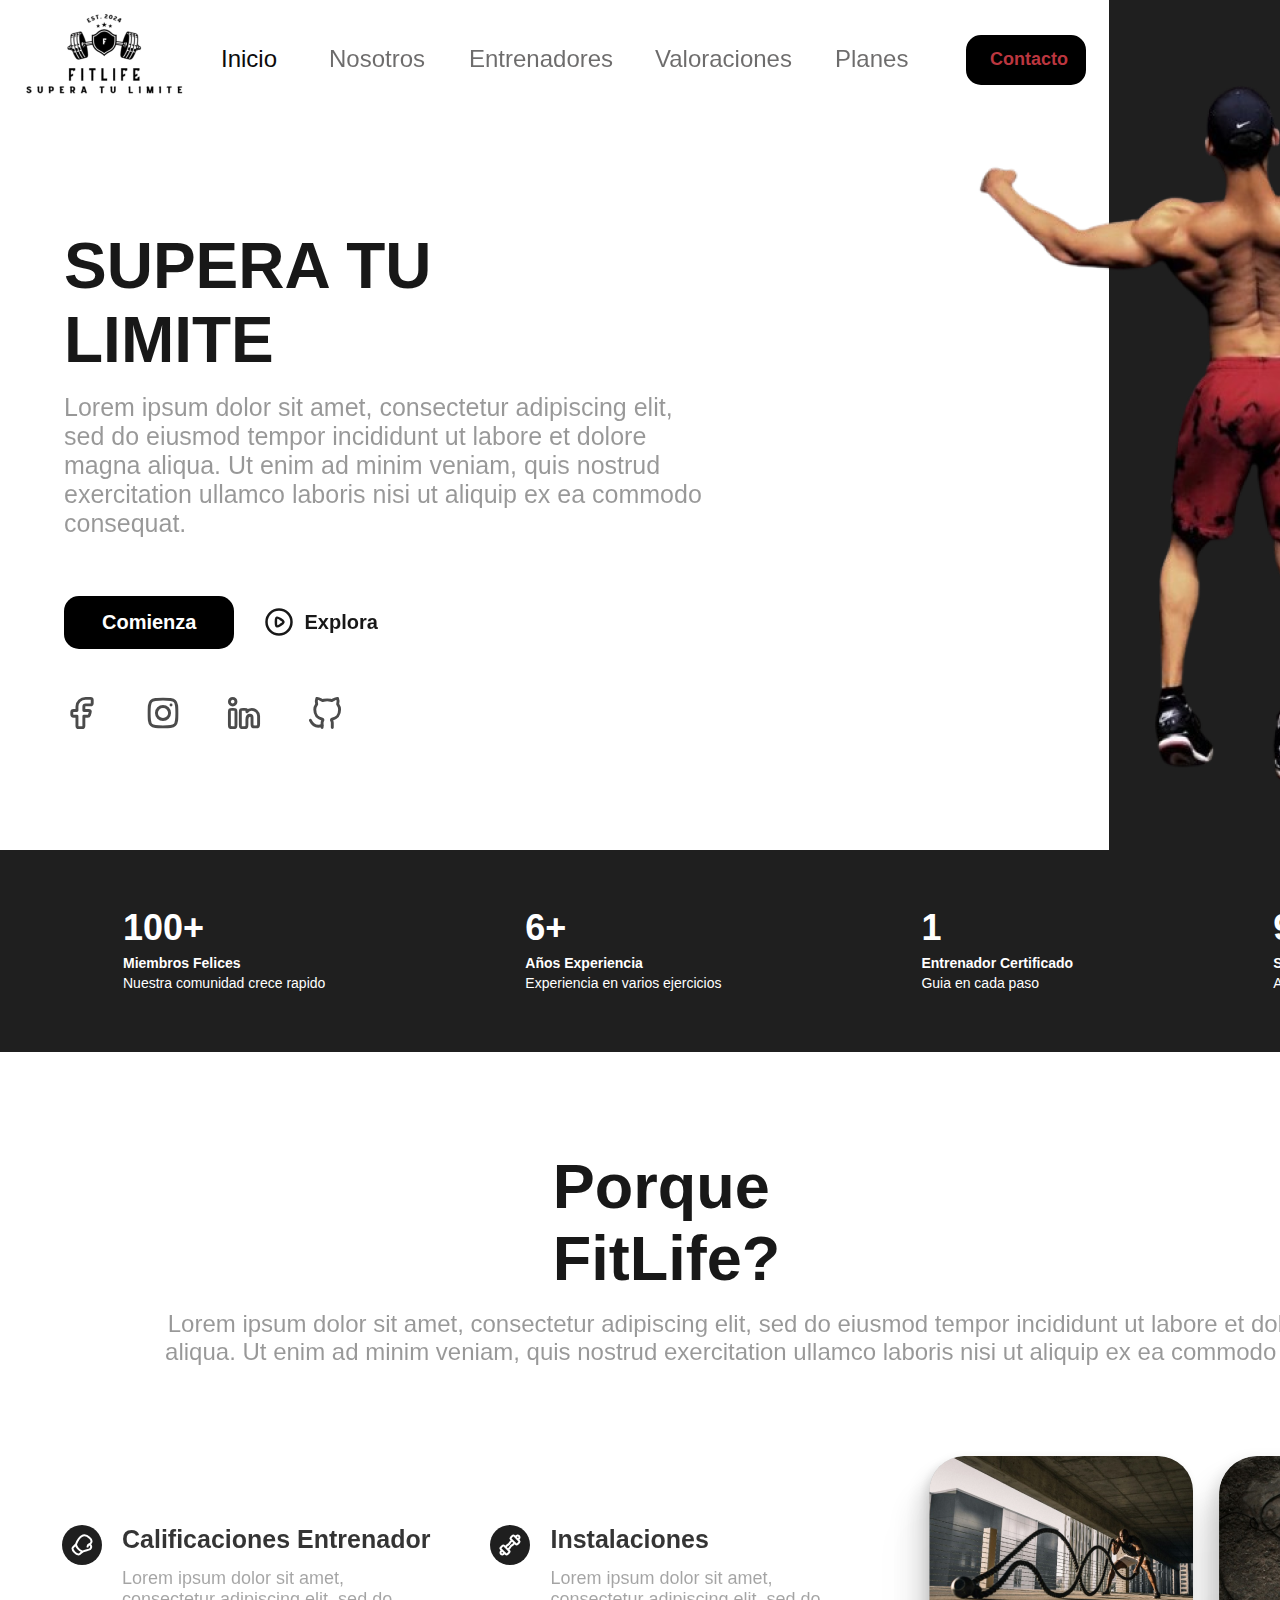
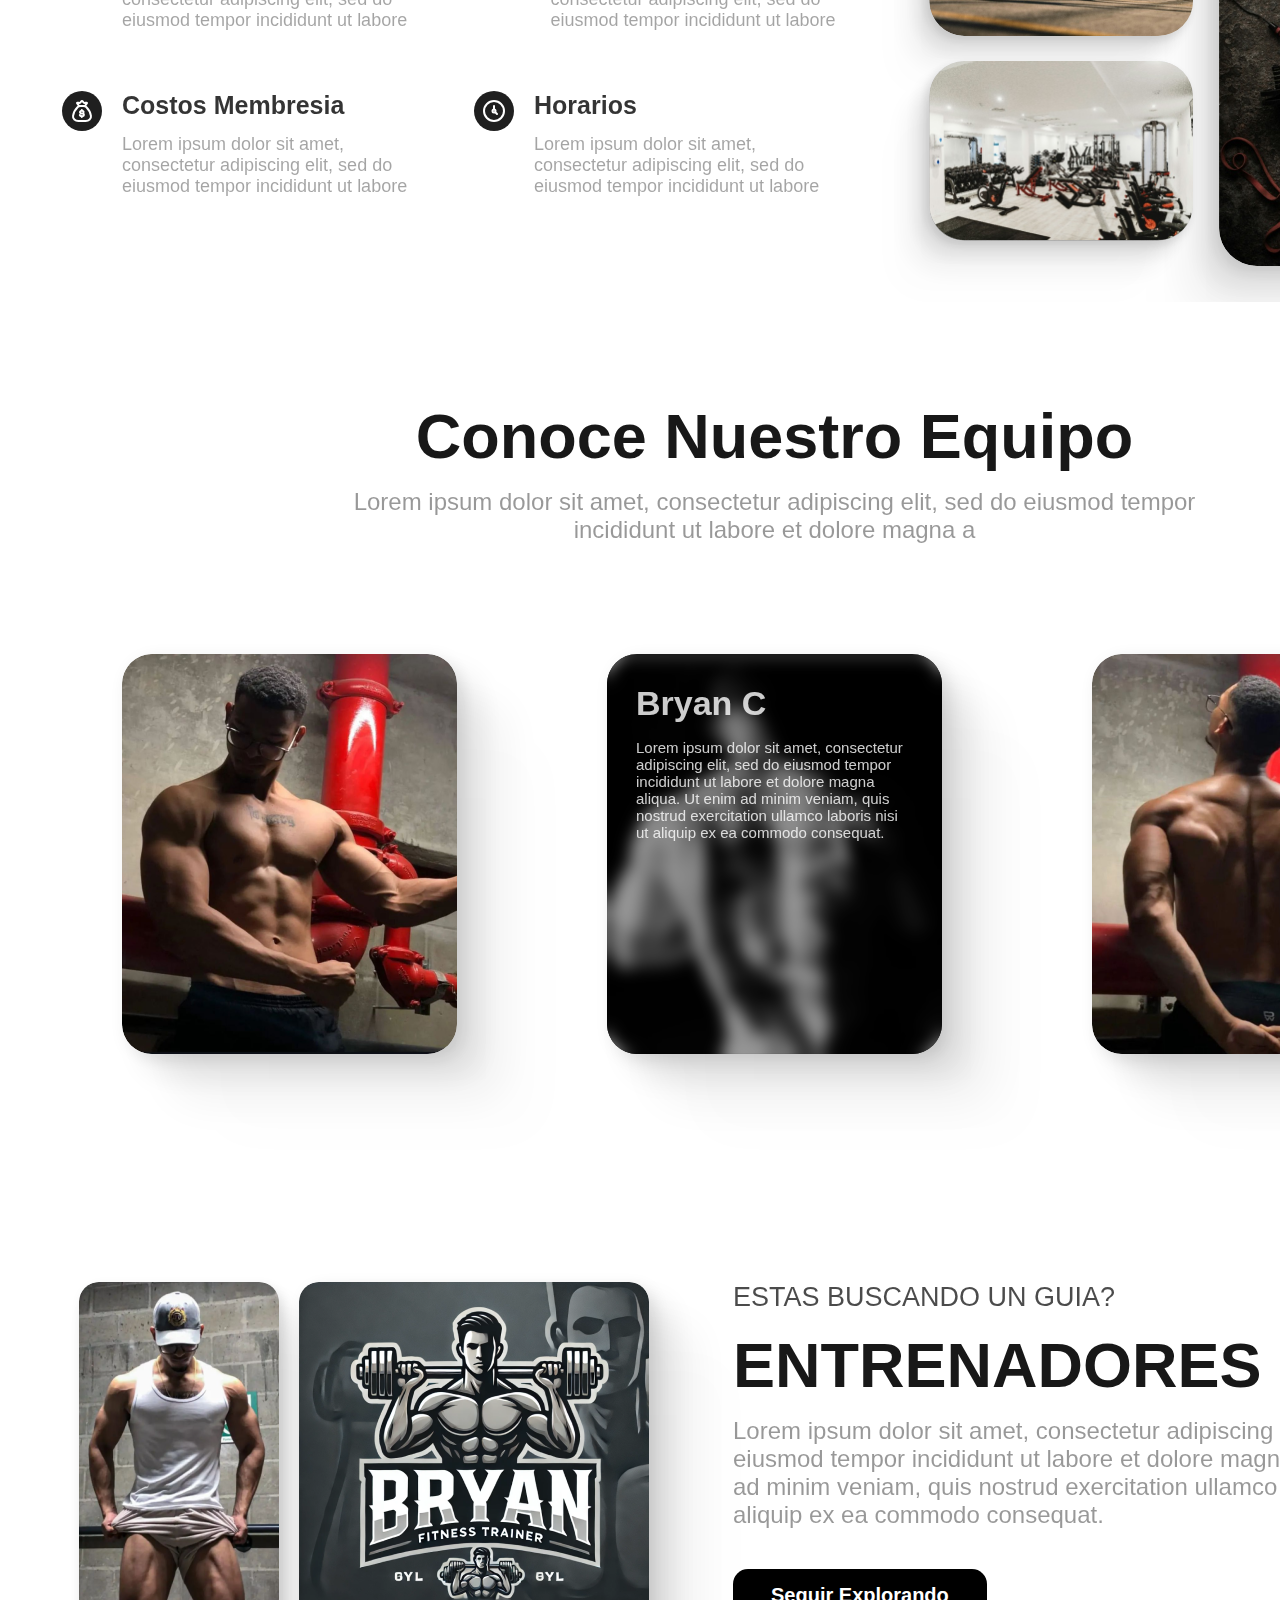
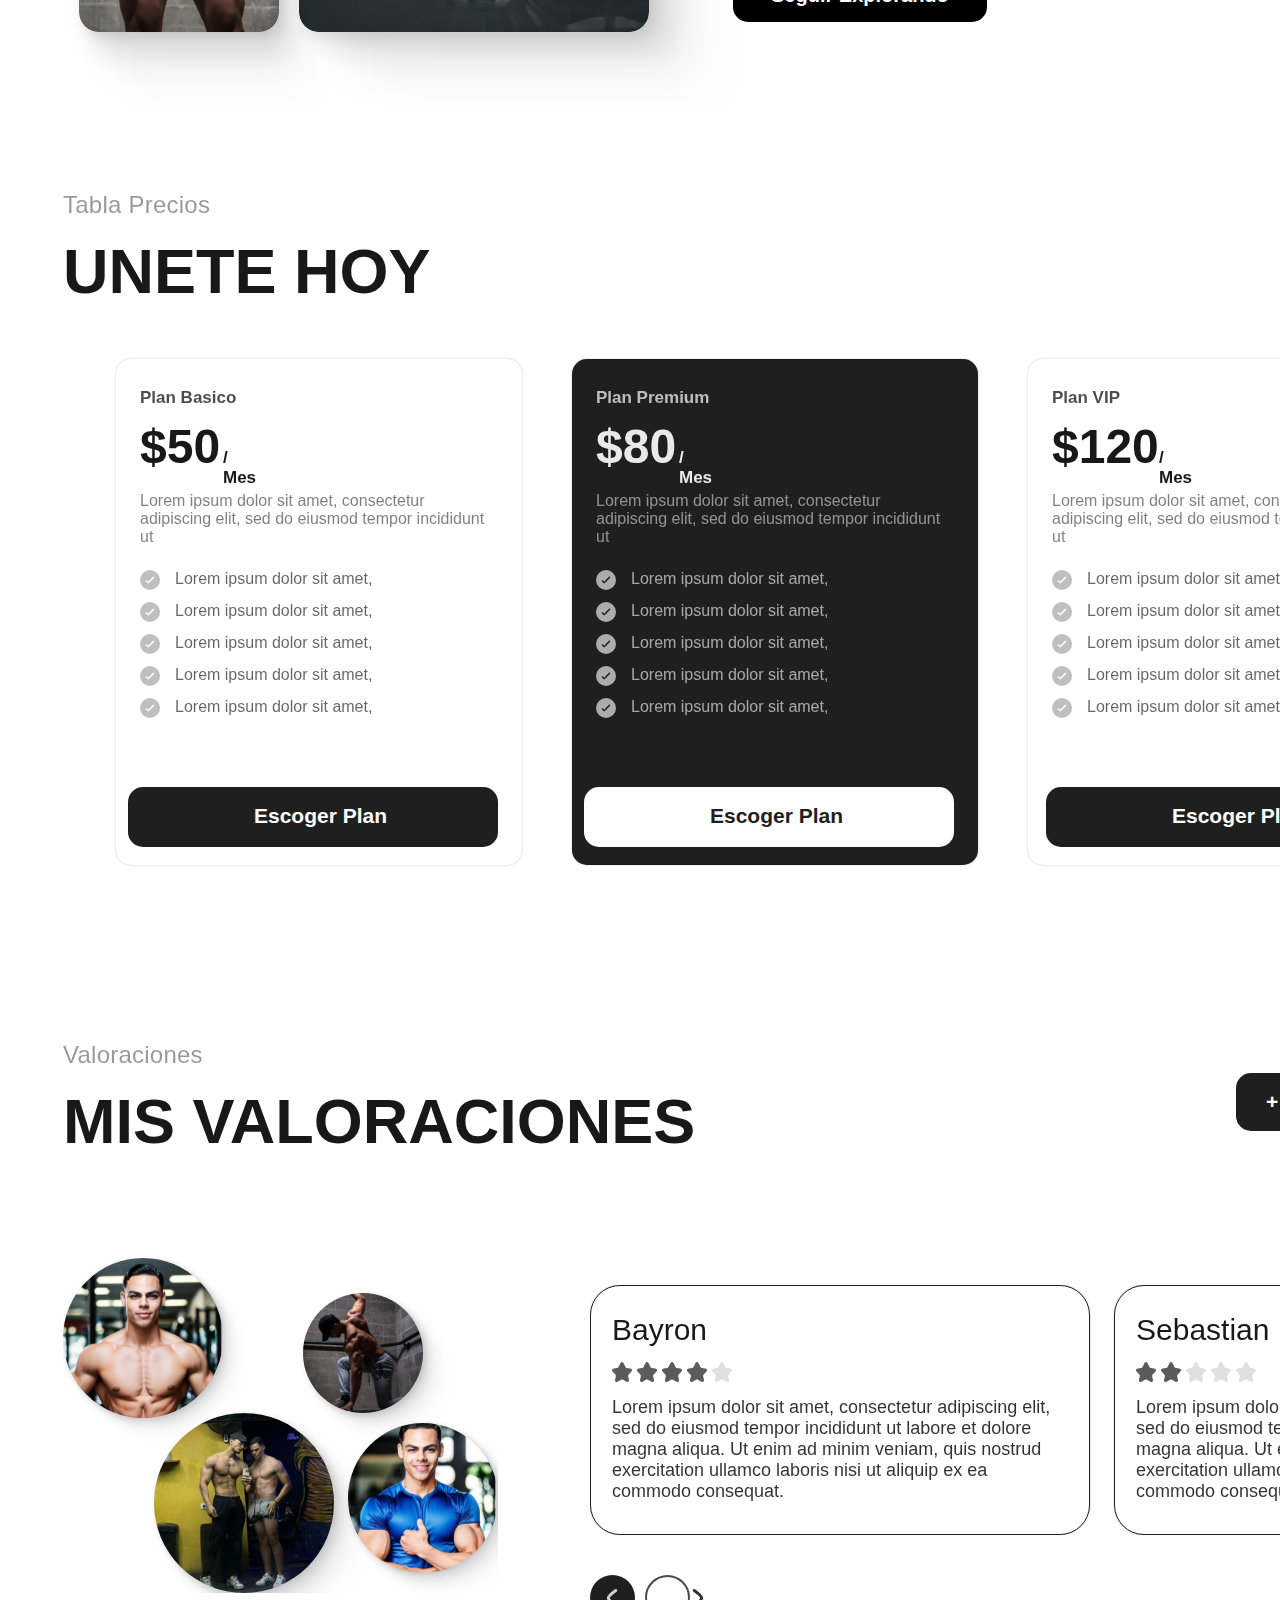
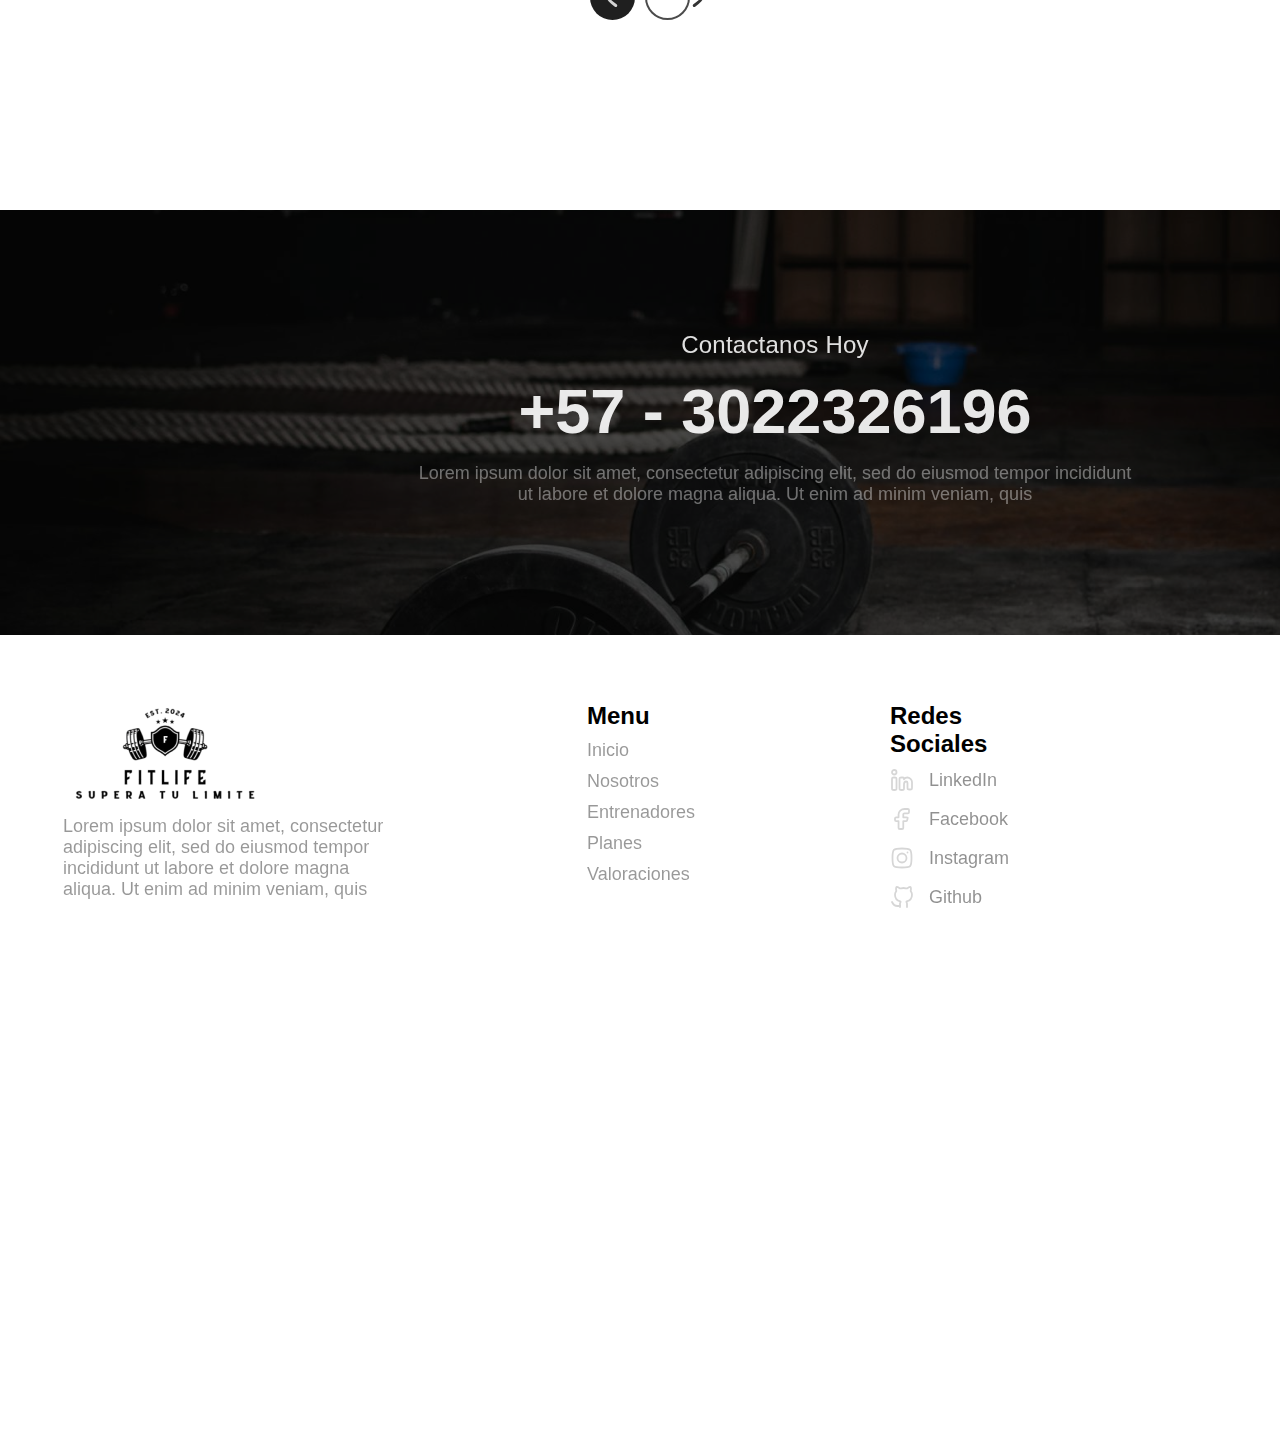
<file: index.html>
<!DOCTYPE html>
<html lang="en">
<head>
  <meta charset="UTF-8">
  <meta http-equiv="X-UA-Compatible" content="IE=edge">
  <meta name="viewport" content="width=device-width, initial-scale=1.0">
  <link rel="stylesheet" href="./vars.css">
  <link rel="stylesheet" href="./style.css">
  
  
  <style>
   a,
   button,
   input,
   select,
   h1,
   h2,
   h3,
   h4,
   h5,
   * {
       box-sizing: border-box;
       margin: 0;
       padding: 0;
       border: none;
       text-decoration: none;
       background: none;
   
       -webkit-font-smoothing: antialiased;
   }
   
   menu, ol, ul {
       list-style-type: none;
       margin: 0;
       padding: 0;
   }
   </style>
  <title>Document</title>
</head>
<body>
  <div class="complete">
    <div class="nosotros">
      <div class="frame-183"></div>
      <div class="frame-201">
        <div class="frame-180">
          <div class="porque-fit-life">Porque FitLife?</div>
          <div
            class="[base64]"
          >
            Lorem ipsum dolor sit amet, consectetur adipiscing elit, sed do
            eiusmod tempor incididunt ut labore et dolore magna aliqua. Ut enim ad
            minim veniam, quis nostrud exercitation ullamco laboris nisi ut
            aliquip ex ea commodo consequat.
          </div>
        </div>
        <div class="frame-200">
          <div class="frame-199">
            <div class="frame-197">
              <div class="frame-195">
                <div class="group-21">
                  <div class="rectangle-32"></div>
                  <img class="boxing-glove-01" src="boxing-glove-010.svg" />
                </div>
                <div class="frame-194">
                  <div class="calificaciones-entrenador">
                    Calificaciones Entrenador
                  </div>
                  <div
                    class="lorem-ipsum-dolor-sit-amet-consectetur-adipiscing-elit-sed-do-eiusmod-tempor-incididunt-ut-labore"
                  >
                    Lorem ipsum dolor sit amet, consectetur adipiscing elit, sed
                    do eiusmod tempor incididunt ut labore
                  </div>
                </div>
              </div>
              <div class="frame-196">
                <div class="group-24">
                  <div class="rectangle-32"></div>
                  <img class="dumbbell-01" src="dumbbell-010.svg" />
                </div>
                <div class="frame-194">
                  <div class="instalaciones">Instalaciones</div>
                  <div
                    class="lorem-ipsum-dolor-sit-amet-consectetur-adipiscing-elit-sed-do-eiusmod-tempor-incididunt-ut-labore"
                  >
                    Lorem ipsum dolor sit amet, consectetur adipiscing elit, sed
                    do eiusmod tempor incididunt ut labore
                  </div>
                </div>
              </div>
            </div>
            <div class="frame-198">
              <div class="frame-195">
                <div class="group-22">
                  <div class="rectangle-32"></div>
                  <img class="money-bag-02" src="money-bag-020.svg" />
                </div>
                <div class="frame-194">
                  <div class="costos-membresia">Costos Membresia</div>
                  <div
                    class="lorem-ipsum-dolor-sit-amet-consectetur-adipiscing-elit-sed-do-eiusmod-tempor-incididunt-ut-labore"
                  >
                    Lorem ipsum dolor sit amet, consectetur adipiscing elit, sed
                    do eiusmod tempor incididunt ut labore
                  </div>
                </div>
              </div>
              <div class="frame-196">
                <div class="group-23">
                  <div class="rectangle-32"></div>
                  <img class="time-02" src="time-020.svg" />
                </div>
                <div class="frame-194">
                  <div class="horarios">Horarios</div>
                  <div
                    class="lorem-ipsum-dolor-sit-amet-consectetur-adipiscing-elit-sed-do-eiusmod-tempor-incididunt-ut-labore"
                  >
                    Lorem ipsum dolor sit amet, consectetur adipiscing elit, sed
                    do eiusmod tempor incididunt ut labore
                  </div>
                </div>
              </div>
            </div>
          </div>
          <div class="frame-193">
            <img class="rectangle-29" src="rectangle-290.png" />
            <div class="frame-192">
              <img class="rectangle-30" src="rectangle-300.png" />
              <img class="rectangle-31" src="rectangle-310.png" />
            </div>
          </div>
        </div>
      </div>
    </div>
    <div class="entrenadores">
      <div class="frame-209">
        <div class="group-36">
          <img class="rectangle-34" src="rectangle-340.png" />
          <img class="rectangle-35" src="rectangle-350.png" />
        </div>
        <div class="frame-208">
          <div class="frame-207">
            <div class="estas-buscando-un-guia">ESTAS BUSCANDO UN GUIA?</div>
            <div class="entrenadores2">ENTRENADORES</div>
            <div
              class="[base64]"
            >
              Lorem ipsum dolor sit amet, consectetur adipiscing elit, sed do
              eiusmod tempor incididunt ut labore et dolore magna aliqua. Ut enim
              ad minim veniam, quis nostrud exercitation ullamco laboris nisi ut
              aliquip ex ea commodo consequat.
            </div>
          </div>
          <div class="frame-181">
            <div class="seguir-explorando">Seguir Explorando</div>
          </div>
        </div>
      </div>
      <div class="frame-1802">
        <div class="conoce-nuestro-equipo">Conoce Nuestro Equipo</div>
        <div
          class="lorem-ipsum-dolor-sit-amet-consectetur-adipiscing-elit-sed-do-eiusmod-tempor-incididunt-ut-labore-et-dolore-magna-a"
        >
          Lorem ipsum dolor sit amet, consectetur adipiscing elit, sed do eiusmod
          tempor incididunt ut labore et dolore magna a
        </div>
      </div>
      <img class="rectangle-38" src="rectangle-380.png" />
      <div class="rectangle-382"></div>
      <img class="rectangle-39" src="rectangle-390.png" />
      <img class="rectangle-37" src="rectangle-370.png" />
      <div class="frame-210">
        <div class="bryan-c">Bryan C</div>
        <div
          class="[base64]"
        >
          Lorem ipsum dolor sit amet, consectetur adipiscing elit, sed do eiusmod
          tempor incididunt ut labore et dolore magna aliqua. Ut enim ad minim
          veniam, quis nostrud exercitation ullamco laboris nisi ut aliquip ex ea
          commodo consequat.
        </div>
      </div>
    </div>
    <div class="planes">
      <div class="frame-183"></div>
      <div class="frame-211">
        <div class="tabla-precios">Tabla Precios</div>
        <div class="unete-hoy">unete hoy</div>
      </div>
      <div class="frame-214">
        <div class="group-44">
          <div class="rectangle-40"></div>
          <div class="mensual">Mensual</div>
        </div>
        <div class="group-43">
          <div class="rectangle-402"></div>
          <div class="anual">Anual</div>
        </div>
      </div>
      <div class="rectangle-41"></div>
      <div class="frame-216">
        <div class="frame-215">
          <div class="plan-basico">Plan Basico</div>
          <div class="group-45">
            <div class="_50">$50</div>
            <div class="mes">/ Mes</div>
          </div>
        </div>
        <div
          class="lorem-ipsum-dolor-sit-amet-consectetur-adipiscing-elit-sed-do-eiusmod-tempor-incididunt-ut"
        >
          Lorem ipsum dolor sit amet, consectetur adipiscing elit, sed do eiusmod
          tempor incididunt ut
        </div>
      </div>
      <div class="frame-217">
        <div class="group-46">
          <div class="ellipse-5"></div>
          <img class="tick-02" src="tick-020.svg" />
        </div>
        <div class="lorem-ipsum-dolor-sit-amet">Lorem ipsum dolor sit amet,</div>
      </div>
      <div class="frame-218">
        <div class="group-46">
          <div class="ellipse-5"></div>
          <img class="tick-022" src="tick-021.svg" />
        </div>
        <div class="lorem-ipsum-dolor-sit-amet">Lorem ipsum dolor sit amet,</div>
      </div>
      <div class="frame-219">
        <div class="group-46">
          <div class="ellipse-5"></div>
          <img class="tick-023" src="tick-022.svg" />
        </div>
        <div class="lorem-ipsum-dolor-sit-amet">Lorem ipsum dolor sit amet,</div>
      </div>
      <div class="frame-220">
        <div class="group-46">
          <div class="ellipse-5"></div>
          <img class="tick-024" src="tick-023.svg" />
        </div>
        <div class="lorem-ipsum-dolor-sit-amet">Lorem ipsum dolor sit amet,</div>
      </div>
      <div class="frame-221">
        <div class="group-46">
          <div class="ellipse-5"></div>
          <img class="tick-025" src="tick-024.svg" />
        </div>
        <div class="lorem-ipsum-dolor-sit-amet">Lorem ipsum dolor sit amet,</div>
      </div>
      <div class="group-47">
        <div class="rectangle-42"></div>
        <div class="escoger-plan">Escoger Plan</div>
      </div>
      <div class="rectangle-412"></div>
      <div class="frame-2162">
        <div class="frame-215">
          <div class="plan-premium">Plan Premium</div>
          <div class="group-45">
            <div class="_80">$80</div>
            <div class="mes2">/ Mes</div>
          </div>
        </div>
        <div
          class="lorem-ipsum-dolor-sit-amet-consectetur-adipiscing-elit-sed-do-eiusmod-tempor-incididunt-ut2"
        >
          Lorem ipsum dolor sit amet, consectetur adipiscing elit, sed do eiusmod
          tempor incididunt ut
        </div>
      </div>
      <div class="frame-2172">
        <div class="group-462">
          <div class="ellipse-52"></div>
          <img class="tick-026" src="tick-025.svg" />
        </div>
        <div class="lorem-ipsum-dolor-sit-amet2">Lorem ipsum dolor sit amet,</div>
      </div>
      <div class="frame-2182">
        <div class="group-462">
          <div class="ellipse-52"></div>
          <img class="tick-027" src="tick-026.svg" />
        </div>
        <div class="lorem-ipsum-dolor-sit-amet2">Lorem ipsum dolor sit amet,</div>
      </div>
      <div class="frame-2192">
        <div class="group-462">
          <div class="ellipse-52"></div>
          <img class="tick-028" src="tick-027.svg" />
        </div>
        <div class="lorem-ipsum-dolor-sit-amet2">Lorem ipsum dolor sit amet,</div>
      </div>
      <div class="frame-2202">
        <div class="group-462">
          <div class="ellipse-52"></div>
          <img class="tick-029" src="tick-028.svg" />
        </div>
        <div class="lorem-ipsum-dolor-sit-amet2">Lorem ipsum dolor sit amet,</div>
      </div>
      <div class="frame-2212">
        <div class="group-462">
          <div class="ellipse-52"></div>
          <img class="tick-0210" src="tick-029.svg" />
        </div>
        <div class="lorem-ipsum-dolor-sit-amet2">Lorem ipsum dolor sit amet,</div>
      </div>
      <div class="group-47">
        <div class="rectangle-422"></div>
        <div class="escoger-plan2">Escoger Plan</div>
      </div>
      <div class="rectangle-413"></div>
      <div class="frame-2163">
        <div class="frame-215">
          <div class="plan-vip">Plan VIP</div>
          <div class="group-452">
            <div class="_120">$120</div>
            <div class="mes3">/ Mes</div>
          </div>
        </div>
        <div
          class="lorem-ipsum-dolor-sit-amet-consectetur-adipiscing-elit-sed-do-eiusmod-tempor-incididunt-ut"
        >
          Lorem ipsum dolor sit amet, consectetur adipiscing elit, sed do eiusmod
          tempor incididunt ut
        </div>
      </div>
      <div class="frame-2173">
        <div class="group-46">
          <div class="ellipse-5"></div>
          <img class="tick-0211" src="tick-0210.svg" />
        </div>
        <div class="lorem-ipsum-dolor-sit-amet">Lorem ipsum dolor sit amet,</div>
      </div>
      <div class="frame-2183">
        <div class="group-46">
          <div class="ellipse-5"></div>
          <img class="tick-0212" src="tick-0211.svg" />
        </div>
        <div class="lorem-ipsum-dolor-sit-amet">Lorem ipsum dolor sit amet,</div>
      </div>
      <div class="frame-2193">
        <div class="group-46">
          <div class="ellipse-5"></div>
          <img class="tick-0213" src="tick-0212.svg" />
        </div>
        <div class="lorem-ipsum-dolor-sit-amet">Lorem ipsum dolor sit amet,</div>
      </div>
      <div class="frame-2203">
        <div class="group-46">
          <div class="ellipse-5"></div>
          <img class="tick-0214" src="tick-0213.svg" />
        </div>
        <div class="lorem-ipsum-dolor-sit-amet">Lorem ipsum dolor sit amet,</div>
      </div>
      <div class="frame-2213">
        <div class="group-46">
          <div class="ellipse-5"></div>
          <img class="tick-0215" src="tick-0214.svg" />
        </div>
        <div class="lorem-ipsum-dolor-sit-amet">Lorem ipsum dolor sit amet,</div>
      </div>
      <div class="group-47">
        <div class="rectangle-423"></div>
        <div class="escoger-plan3">Escoger Plan</div>
      </div>
    </div>
    <div class="valoraciones">
      <div class="frame-225">
        <img class="group-51" src="group-510.svg" />
        <div class="group-58">
          <div class="frame-224">
            <div class="group-55">
              <div class="rectangle-43"></div>
              <div class="frame-223">
                <div class="bayron">Bayron</div>
                <img class="frame-239" src="frame-2390.svg" />
                <div
                  class="[base64]"
                >
                  Lorem ipsum dolor sit amet, consectetur adipiscing elit, sed do
                  eiusmod tempor incididunt ut labore et dolore magna aliqua. Ut
                  enim ad minim veniam, quis nostrud exercitation ullamco laboris
                  nisi ut aliquip ex ea commodo consequat.
                </div>
              </div>
            </div>
            <div class="group-56">
              <div class="rectangle-432"></div>
              <img class="vector" src="vector0.svg" />
              <div class="frame-2232">
                <div class="sebastian">Sebastian</div>
                <img class="frame-2392" src="frame-2391.svg" />
                <div
                  class="[base64]"
                >
                  Lorem ipsum dolor sit amet, consectetur adipiscing elit, sed do
                  eiusmod tempor incididunt ut labore et dolore magna aliqua. Ut
                  enim ad minim veniam, quis nostrud exercitation ullamco laboris
                  nisi ut aliquip ex ea commodo consequat.
                </div>
              </div>
            </div>
            <div class="group-57">
              <div class="rectangle-433"></div>
              <img class="vector2" src="vector1.svg" />
              <div class="frame-2233">
                <div class="name">Name</div>
                <div
                  class="[base64]"
                >
                  Lorem ipsum dolor sit amet, consectetur adipiscing elit, sed do
                  eiusmod tempor incididunt ut labore et dolore magna aliqua. Ut
                  enim ad minim veniam, quis nostrud exercitation ullamco laboris
                  nisi ut aliquip ex ea commodo consequat.
                </div>
              </div>
            </div>
          </div>
          <div class="frame-222">
            <div class="group-52">
              <div class="ellipse-10"></div>
              <img class="group-522" src="group-521.svg" />
            </div>
            <div class="group-53">
              <div class="ellipse-102"></div>
              <img class="group-523" src="group-522.svg" />
            </div>
          </div>
          <div class="rectangle-44"></div>
        </div>
      </div>
      <div class="frame-237">
        <div class="frame-2112">
          <div class="valoraciones2">Valoraciones</div>
          <div class="mis-valoraciones">MIS VALORACIONES</div>
        </div>
        <div class="frame-47">
          <div class="valoracion">+ Valoracion</div>
        </div>
      </div>
    </div>
    <div class="contacto">
      <img class="rectangle-45" src="rectangle-450.png" />
      <div class="_2024"></div>
      <div class="frame-2113">
        <div class="contactanos-hoy">Contactanos Hoy</div>
        <div class="_57-3022326196">+57 - 3022326196</div>
        <div
          class="lorem-ipsum-dolor-sit-amet-consectetur-adipiscing-elit-sed-do-eiusmod-tempor-incididunt-ut-labore-et-dolore-magna-aliqua-ut-enim-ad-minim-veniam-quis"
        >
          Lorem ipsum dolor sit amet, consectetur adipiscing elit, sed do eiusmod
          tempor incididunt ut labore et dolore magna aliqua. Ut enim ad minim
          veniam, quis
        </div>
      </div>
      <div class="frame-236">
        <div class="frame-227">
          <div class="frame-226">
            <img class="rectangle-52" src="rectangle-520.png" />
            <div
              class="lorem-ipsum-dolor-sit-amet-consectetur-adipiscing-elit-sed-do-eiusmod-tempor-incididunt-ut-labore-et-dolore-magna-aliqua-ut-enim-ad-minim-veniam-quis2"
            >
              Lorem ipsum dolor sit amet, consectetur adipiscing elit, sed do
              eiusmod tempor incididunt ut labore et dolore magna aliqua. Ut enim
              ad minim veniam, quis
            </div>
          </div>
        </div>
        <div class="frame-229">
          <div class="menu">Menu</div>
          <div class="frame-228">
            <div class="inicio">Inicio</div>
            <div class="nosotros2">Nosotros</div>
            <div class="entrenadores3">Entrenadores</div>
            <div class="planes2">Planes</div>
            <div class="valoraciones3">Valoraciones</div>
          </div>
        </div>
        <div class="frame-235">
          <div class="redes-sociales">Redes Sociales</div>
          <div class="frame-234">
            <div class="frame-230">
              <img class="linkedin-02" src="linkedin-020.svg" />
              <div class="linked-in">LinkedIn</div>
            </div>
            <div class="frame-231">
              <img class="facebook-02" src="facebook-020.svg" />
              <div class="facebook">Facebook</div>
            </div>
            <div class="frame-232">
              <img class="instagram" src="instagram0.svg" />
              <div class="instagram2">Instagram</div>
            </div>
            <div class="frame-233">
              <img class="github" src="github0.svg" />
              <div class="github2">Github</div>
            </div>
          </div>
        </div>
      </div>
    </div>
    <div class="home">
      <div class="home-page">
        <div class="rectangle-27"></div>
        <div class="frame-184">
          <div class="content">
            <div class="frame-1803">
              <div class="supera-tu-limite">SUPERA TU LIMITE</div>
              <div
                class="[base64]"
              >
                Lorem ipsum dolor sit amet, consectetur adipiscing elit, sed do
                eiusmod tempor incididunt ut labore et dolore magna aliqua. Ut
                enim ad minim veniam, quis nostrud exercitation ullamco laboris
                nisi ut aliquip ex ea commodo consequat.
              </div>
            </div>
            <div class="frame-1832">
              <div class="frame-181">
                <div class="comienza">Comienza</div>
              </div>
              <div class="frame-182">
                <img class="play-circle" src="play-circle0.svg" />
                <div class="explora">Explora</div>
              </div>
            </div>
          </div>
          <div class="social-media">
            <img class="facebook-022" src="facebook-021.svg" />
            <img class="instagram3" src="instagram2.svg" />
            <img class="linkedin-022" src="linkedin-021.svg" />
            <img class="github3" src="github2.svg" />
          </div>
        </div>
        <div class="inicio2">Inicio</div>
        <div class="nosotros3">Nosotros</div>
        <div class="entrenadores4">Entrenadores</div>
        <div class="valoraciones4">Valoraciones</div>
        <div class="planes3">Planes</div>
        <div class="rectangle-25"></div>
        <div class="contacto2">Contacto</div>
        <img class="rectangle-51" src="rectangle-510.png" />
        <img class="vector-1" src="vector-10.svg" />
        <img class="vector-2" src="vector-20.svg" />
        <img class="vector-3" src="vector-30.svg" />
        <img class="vector-4" src="vector-40.svg" />
        <img class="vector-5" src="vector-50.svg" />
        <img class="vector-6" src="vector-60.svg" />
        <img class="vector-7" src="vector-70.svg" />
      </div>
      <div class="figures-page">
        <div class="rectangle-28"></div>
        <div class="frame-190">
          <div class="frame-186">
            <div class="_100">100+</div>
            <div class="frame-185">
              <div class="miembros-felices">Miembros Felices</div>
              <div class="nuestra-comunidad-crece-rapido">
                Nuestra comunidad crece rapido
              </div>
            </div>
          </div>
          <div class="frame-188">
            <div class="_6">6+</div>
            <div class="frame-185">
              <div class="a-os-experiencia">Años Experiencia</div>
              <div class="experiencia-en-varios-ejercicios">
                Experiencia en varios ejercicios
              </div>
            </div>
          </div>
          <div class="frame-187">
            <div class="_1">1</div>
            <div class="frame-185">
              <div class="entrenador-certificado">Entrenador Certificado</div>
              <div class="guia-en-cada-paso">Guia en cada paso</div>
            </div>
          </div>
          <div class="frame-189">
            <div class="_90">90%</div>
            <div class="frame-185">
              <div class="sastifaccion-clientes">Sastifaccion Clientes</div>
              <div class="aseguramos-excelente-servicio">
                Aseguramos excelente servicio
              </div>
            </div>
          </div>
        </div>
      </div>
      <img class="_2-25" src="_2-250.png" />
    </div>
  </div>
  
</body>
</html>
</file>
<file: vars.css>

</file>
<file: style.css>
.complete,
.complete * {
  box-sizing: border-box;
}
.complete {
  height: 6242px;
  position: relative;
}
.nosotros {
  background: var(--white, #ffffff);
  width: 1550px;
  height: 850px;
  position: absolute;
  left: 0px;
  top: 1052px;
  overflow: hidden;
}
.frame-183 {
  display: flex;
  flex-direction: row;
  gap: 30px;
  align-items: center;
  justify-content: center;
  width: 128px;
  height: 30px;
  position: absolute;
  left: 64px;
  top: 584.5px;
}
.frame-201 {
  display: flex;
  flex-direction: column;
  gap: 90px;
  align-items: center;
  justify-content: center;
  position: absolute;
  left: calc(50% - 713px);
  top: calc(50% - 327px);
}
.frame-180 {
  display: flex;
  flex-direction: column;
  gap: 16px;
  align-items: center;
  justify-content: center;
  flex-shrink: 0;
  width: 1250px;
  position: relative;
}
.porque-fit-life {
  color: var(--black, #000000);
  text-align: left;
  font-family: "Signika-Bold", sans-serif;
  font-size: 63px;
  font-weight: 700;
  opacity: 0.9;
  position: relative;
  width: 460px;
}
.[base64] {
  color: var(--black, #000000);
  text-align: center;
  font-family: "Signika-Light", sans-serif;
  font-size: 24px;
  font-weight: 300;
  opacity: 0.4;
  position: relative;
  width: 1250px;
}
.frame-200 {
  display: flex;
  flex-direction: row;
  gap: 87px;
  align-items: center;
  justify-content: flex-start;
  flex-shrink: 0;
  position: relative;
}
.frame-199 {
  display: flex;
  flex-direction: column;
  gap: 60px;
  align-items: flex-start;
  justify-content: flex-start;
  flex-shrink: 0;
  position: relative;
}
.frame-197 {
  display: flex;
  flex-direction: row;
  gap: 60px;
  align-items: flex-start;
  justify-content: flex-start;
  flex-shrink: 0;
  position: relative;
}
.frame-195 {
  display: flex;
  flex-direction: row;
  gap: 20px;
  align-items: flex-start;
  justify-content: flex-start;
  flex-shrink: 0;
  position: relative;
}
.group-21 {
  flex-shrink: 0;
  width: 40px;
  height: 40px;
  position: static;
}
.rectangle-32 {
  background: var(--grey, #1f1f1f);
  border-radius: 100px;
  width: 40px;
  height: 40px;
  position: absolute;
  left: 0px;
  top: 0px;
}
.boxing-glove-01 {
  width: 24px;
  height: 24px;
  position: absolute;
  left: 8px;
  top: 8px;
  overflow: visible;
}
.frame-194 {
  display: flex;
  flex-direction: column;
  gap: 14px;
  align-items: flex-start;
  justify-content: center;
  flex-shrink: 0;
  position: relative;
}
.calificaciones-entrenador {
  color: var(--grey, #1f1f1f);
  text-align: left;
  font-family: "Signika-SemiBold", sans-serif;
  font-size: 25px;
  font-weight: 600;
  opacity: 0.9;
  position: relative;
}
.lorem-ipsum-dolor-sit-amet-consectetur-adipiscing-elit-sed-do-eiusmod-tempor-incididunt-ut-labore {
  color: var(--grey, #1f1f1f);
  text-align: left;
  font-family: "Signika-Light", sans-serif;
  font-size: 18px;
  font-weight: 300;
  opacity: 0.4;
  position: relative;
  width: 292px;
}
.frame-196 {
  display: flex;
  flex-direction: row;
  gap: 20px;
  align-items: flex-start;
  justify-content: flex-start;
  flex-shrink: 0;
  position: relative;
}
.group-24 {
  flex-shrink: 0;
  width: 40px;
  height: 40px;
  position: static;
}
.dumbbell-01 {
  width: 24px;
  height: 24px;
  position: absolute;
  left: 8px;
  top: 8px;
  overflow: visible;
}
.instalaciones {
  color: var(--grey, #1f1f1f);
  text-align: left;
  font-family: "Signika-SemiBold", sans-serif;
  font-size: 25px;
  font-weight: 600;
  opacity: 0.9;
  position: relative;
}
.frame-198 {
  display: flex;
  flex-direction: row;
  gap: 60px;
  align-items: flex-start;
  justify-content: flex-start;
  flex-shrink: 0;
  position: relative;
}
.group-22 {
  flex-shrink: 0;
  width: 40px;
  height: 40px;
  position: static;
}
.money-bag-02 {
  width: 24px;
  height: 24px;
  position: absolute;
  left: 8px;
  top: 8px;
  overflow: visible;
}
.costos-membresia {
  color: var(--grey, #1f1f1f);
  text-align: left;
  font-family: "Signika-SemiBold", sans-serif;
  font-size: 25px;
  font-weight: 600;
  opacity: 0.9;
  position: relative;
}
.group-23 {
  flex-shrink: 0;
  width: 40px;
  height: 40px;
  position: static;
}
.time-02 {
  width: 24px;
  height: 24px;
  position: absolute;
  left: 8px;
  top: 8px;
  overflow: visible;
}
.horarios {
  color: var(--grey, #1f1f1f);
  text-align: left;
  font-family: "Signika-SemiBold", sans-serif;
  font-size: 25px;
  font-weight: 600;
  opacity: 0.9;
  position: relative;
}
.frame-193 {
  display: flex;
  flex-direction: row;
  gap: 25.05px;
  align-items: flex-start;
  justify-content: flex-start;
  flex-shrink: 0;
  position: relative;
  
  transform: rotate(0deg) scale(-1, 1);
}
.rectangle-29 {
  background: linear-gradient(to left, #d9d9d9, #d9d9d9);
  border-radius: 38.03px;
  flex-shrink: 0;
  width: 284.49px;
  height: 410px;
  position: relative;
  box-shadow: 3.64px 5.47px 14.58px 0px rgba(0, 0, 0, 0.1),
    15.49px 21.87px 26.42px 0px rgba(0, 0, 0, 0.09),
    35.53px 48.29px 36.44px 0px rgba(0, 0, 0, 0.05),
    63.78px 86.56px 42.82px 0px rgba(0, 0, 0, 0.01),
    99.31px 134.84px 47.38px 0px rgba(0, 0, 0, 0);
  object-fit: cover;
}
.frame-192 {
  display: flex;
  flex-direction: column;
  gap: 25.05px;
  align-items: flex-start;
  justify-content: flex-start;
  flex-shrink: 0;
  position: relative;
}
.rectangle-30 {
  background: linear-gradient(to left, #d9d9d9, #d9d9d9);
  border-radius: 35.36px;
  flex-shrink: 0;
  width: 264.52px;
  height: 180px;
  position: relative;
  box-shadow: 2.54px 3.39px 9.32px 0px rgba(0, 0, 0, 0.1),
    10.17px 13.55px 16.94px 0px rgba(0, 0, 0, 0.09),
    22.87px 31.34px 23.72px 0px rgba(0, 0, 0, 0.05),
    40.66px 55.91px 27.96px 0px rgba(0, 0, 0, 0.01),
    64.38px 87.26px 30.5px 0px rgba(0, 0, 0, 0);
  object-fit: cover;
}
.rectangle-31 {
  background: linear-gradient(to left, #d9d9d9, #d9d9d9);
  border-radius: 35.36px;
  flex-shrink: 0;
  width: 264.52px;
  height: 180px;
  position: relative;
  box-shadow: 2.54px 3.39px 9.32px 0px rgba(0, 0, 0, 0.1),
    10.17px 13.55px 16.94px 0px rgba(0, 0, 0, 0.09),
    22.87px 31.34px 23.72px 0px rgba(0, 0, 0, 0.05),
    40.66px 55.91px 27.96px 0px rgba(0, 0, 0, 0.01),
    64.38px 87.26px 30.5px 0px rgba(0, 0, 0, 0);
  object-fit: cover;
}
.entrenadores {
  background: var(--white, #ffffff);
  width: 1550px;
  height: 1408px;
  position: absolute;
  left: 0px;
  top: 1902px;
  overflow: hidden;
}
.frame-209 {
  display: flex;
  flex-direction: row;
  gap: 84px;
  align-items: flex-start;
  justify-content: flex-start;
  position: absolute;
  left: 79px;
  top: 980px;
}
.group-36 {
  flex-shrink: 0;
  width: 570px;
  height: 350px;
  position: static;
}
.rectangle-34 {
  background: linear-gradient(to left, #d9d9d9, #d9d9d9);
  border-radius: 20px;
  width: 200px;
  height: 350px;
  position: absolute;
  left: 0px;
  top: 0px;
  box-shadow: 3px 5px 12px 0px rgba(0, 0, 0, 0.1),
    11px 20px 23px 0px rgba(0, 0, 0, 0.09),
    25px 44px 31px 0px rgba(0, 0, 0, 0.05),
    45px 79px 36px 0px rgba(0, 0, 0, 0.01), 70px 123px 40px 0px rgba(0, 0, 0, 0);
  object-fit: cover;
}
.rectangle-35 {
  background: linear-gradient(to left, #d9d9d9, #d9d9d9);
  border-radius: 20px;
  width: 350px;
  height: 350px;
  position: absolute;
  left: 220px;
  top: 0px;
  box-shadow: 5px 5px 16px 0px rgba(0, 0, 0, 0.1),
    21px 20px 28px 0px rgba(0, 0, 0, 0.09),
    46px 44px 38px 0px rgba(0, 0, 0, 0.05),
    82px 79px 45px 0px rgba(0, 0, 0, 0.01),
    129px 123px 50px 0px rgba(0, 0, 0, 0);
  object-fit: cover;
}
.frame-208 {
  display: flex;
  flex-direction: column;
  gap: 40px;
  align-items: flex-start;
  justify-content: flex-start;
  flex-shrink: 0;
  position: relative;
}
.frame-207 {
  display: flex;
  flex-direction: column;
  gap: 16px;
  align-items: flex-start;
  justify-content: flex-start;
  flex-shrink: 0;
  position: relative;
}
.estas-buscando-un-guia {
  color: var(--black, #000000);
  text-align: left;
  font-family: "Signika-Medium", sans-serif;
  font-size: 27px;
  font-weight: 500;
  text-transform: uppercase;
  opacity: 0.7;
  position: relative;
}
.entrenadores2 {
  color: var(--black, #000000);
  text-align: left;
  font-family: "Signika-Bold", sans-serif;
  font-size: 63px;
  font-weight: 700;
  text-transform: uppercase;
  opacity: 0.9;
  position: relative;
}
.[base64] {
  color: var(--black, #000000);
  text-align: left;
  font-family: "Signika-Light", sans-serif;
  font-size: 24px;
  font-weight: 300;
  opacity: 0.4;
  position: relative;
  width: 738px;
}
.frame-181 {
  background: var(--black, #000000);
  border-radius: 15px;
  padding: 15px 38px 15px 38px;
  display: flex;
  flex-direction: row;
  gap: 10px;
  align-items: center;
  justify-content: center;
  flex-shrink: 0;
  position: relative;
  overflow: hidden;
}
.seguir-explorando {
  color: var(--white, #ffffff);
  text-align: left;
  font-family: "Signika-SemiBold", sans-serif;
  font-size: 20px;
  font-weight: 600;
  position: relative;
}
.frame-1802 {
  display: flex;
  flex-direction: column;
  gap: 16px;
  align-items: center;
  justify-content: center;
  width: 1250px;
  position: absolute;
  left: 149.5px;
  top: 98px;
}
.conoce-nuestro-equipo {
  color: var(--black, #000000);
  text-align: left;
  font-family: "Signika-Bold", sans-serif;
  font-size: 63px;
  font-weight: 700;
  opacity: 0.9;
  position: relative;
}
.lorem-ipsum-dolor-sit-amet-consectetur-adipiscing-elit-sed-do-eiusmod-tempor-incididunt-ut-labore-et-dolore-magna-a {
  color: var(--black, #000000);
  text-align: center;
  font-family: "Signika-Light", sans-serif;
  font-size: 24px;
  font-weight: 300;
  opacity: 0.4;
  position: relative;
  width: 885px;
}
.group-39 {
  position: absolute;
  inset: 0;
}
.rectangle-38 {
  border-radius: 30px;
  width: 335px;
  height: 400px;
  position: absolute;
  left: 607px;
  top: 352px;
  box-shadow: 5px 5px 17px 0px rgba(0, 0, 0, 0.1),
    22px 21px 31px 0px rgba(0, 0, 0, 0.09),
    49px 48px 41px 0px rgba(0, 0, 0, 0.05),
    88px 85px 49px 0px rgba(0, 0, 0, 0.01),
    137px 134px 54px 0px rgba(0, 0, 0, 0);
  object-fit: cover;
}
.group-41 {
  position: absolute;
  inset: 0;
}
.rectangle-382 {
  background: rgba(0, 0, 0, 0.4);
  border-radius: 30px;
  border-style: solid;
  border-color: rgba(0, 0, 0, 0.04);
  border-width: 1px;
  width: 335px;
  height: 400px;
  position: absolute;
  left: 607px;
  top: 352px;
  backdrop-filter: blur(7.2px);
}
.group-40 {
  position: absolute;
  inset: 0;
}
.rectangle-39 {
  border-radius: 30px;
  width: 335px;
  height: 400px;
  position: absolute;
  left: 1092px;
  top: 352px;
  box-shadow: 5px 5px 17px 0px rgba(0, 0, 0, 0.1),
    22px 21px 31px 0px rgba(0, 0, 0, 0.09),
    49px 48px 41px 0px rgba(0, 0, 0, 0.05),
    88px 85px 49px 0px rgba(0, 0, 0, 0.01),
    137px 134px 54px 0px rgba(0, 0, 0, 0);
  object-fit: cover;
}
.group-38 {
  position: absolute;
  inset: 0;
}
.rectangle-37 {
  border-radius: 30px;
  width: 335px;
  height: 400px;
  position: absolute;
  left: 122px;
  top: 352px;
  box-shadow: 5px 5px 17px 0px rgba(0, 0, 0, 0.1),
    22px 21px 31px 0px rgba(0, 0, 0, 0.09),
    49px 48px 41px 0px rgba(0, 0, 0, 0.05),
    88px 85px 49px 0px rgba(0, 0, 0, 0.01),
    137px 134px 54px 0px rgba(0, 0, 0, 0);
  object-fit: cover;
}
.frame-210 {
  display: flex;
  flex-direction: column;
  gap: 16px;
  align-items: flex-start;
  justify-content: flex-start;
  position: absolute;
  left: 636px;
  top: 382px;
}
.bryan-c {
  color: var(--white, #ffffff);
  text-align: left;
  font-family: "Signika-SemiBold", sans-serif;
  font-size: 34px;
  font-weight: 600;
  opacity: 0.8;
  position: relative;
}
.[base64] {
  color: var(--white, #ffffff);
  text-align: left;
  font-family: "Signika-Light", sans-serif;
  font-size: 15px;
  font-weight: 300;
  opacity: 0.8;
  position: relative;
  width: 278px;
}
.planes {
  background: var(--white, #ffffff);
  width: 1550px;
  height: 850px;
  position: absolute;
  left: 0px;
  top: 3310px;
  overflow: hidden;
}
.frame-211 {
  display: flex;
  flex-direction: column;
  gap: 16px;
  align-items: flex-start;
  justify-content: flex-start;
  position: absolute;
  left: 63px;
  top: 81px;
}
.tabla-precios {
  color: var(--black, #000000);
  text-align: center;
  font-family: "Signika-Regular", sans-serif;
  font-size: 24px;
  letter-spacing: 0.01em;
  font-weight: 400;
  opacity: 0.4;
  position: relative;
}
.unete-hoy {
  color: var(--black, #000000);
  text-align: left;
  font-family: "Signika-Bold", sans-serif;
  font-size: 63px;
  font-weight: 700;
  text-transform: uppercase;
  opacity: 0.9;
  position: relative;
}
.frame-214 {
  background: var(--white, #ffffff);
  border-radius: 15px;
  display: flex;
  flex-direction: row;
  gap: 0px;
  align-items: flex-start;
  justify-content: flex-start;
  position: absolute;
  left: 1295px;
  top: 123px;
  box-shadow: 3px 1px 6px 0px rgba(0, 0, 0, 0.1),
    11px 5px 12px 0px rgba(0, 0, 0, 0.09),
    24px 11px 16px 0px rgba(0, 0, 0, 0.05),
    42px 20px 19px 0px rgba(0, 0, 0, 0.01), 66px 31px 20px 0px rgba(0, 0, 0, 0);
}
.group-44 {
  flex-shrink: 0;
  width: 100px;
  height: 40px;
  position: static;
}
.rectangle-40 {
  background: var(--white, #ffffff);
  border-radius: 15px;
  width: 100px;
  height: 40px;
  position: absolute;
  left: 0px;
  top: 0px;
}
.mensual {
  color: var(--black, #000000);
  text-align: left;
  font-family: "Signika-SemiBold", sans-serif;
  font-size: 17px;
  font-weight: 600;
  position: absolute;
  left: calc(50% - 81px);
  top: calc(50% - 10px);
}
.group-43 {
  flex-shrink: 0;
  width: 100px;
  height: 40px;
  position: static;
}
.rectangle-402 {
  background: var(--black, #000000);
  border-radius: 15px;
  width: 100px;
  height: 40px;
  position: absolute;
  left: 100px;
  top: 0px;
}
.anual {
  color: var(--white, #ffffff);
  text-align: left;
  font-family: "Signika-SemiBold", sans-serif;
  font-size: 17px;
  font-weight: 600;
  position: absolute;
  left: 127px;
  top: 10px;
}
.group-48 {
  position: absolute;
  inset: 0;
}
.rectangle-41 {
  background: var(--white, #ffffff);
  border-radius: 15px;
  width: 406px;
  height: 506px;
  position: absolute;
  left: 116px;
  top: 249px;
  box-shadow: 0px 0px 2px 0px rgba(0, 0, 0, 0.25);
}
.frame-216 {
  display: flex;
  flex-direction: column;
  gap: 15px;
  align-items: flex-start;
  justify-content: flex-start;
  position: absolute;
  left: 140px;
  top: 278px;
}
.frame-215 {
  display: flex;
  flex-direction: column;
  gap: 10px;
  align-items: flex-start;
  justify-content: flex-start;
  flex-shrink: 0;
  position: relative;
}
.plan-basico {
  color: var(--black, #000000);
  text-align: left;
  font-family: "Signika-SemiBold", sans-serif;
  font-size: 17px;
  font-weight: 600;
  opacity: 0.7;
  position: relative;
}
.group-45 {
  flex-shrink: 0;
  width: 125px;
  height: 59px;
  position: static;
}
._50 {
  color: var(--black, #000000);
  text-align: left;
  font-family: "Signika-SemiBold", sans-serif;
  font-size: 48px;
  font-weight: 600;
  opacity: 0.9;
  position: absolute;
  left: 0px;
  top: 31px;
}
.mes {
  color: var(--black, #000000);
  text-align: left;
  font-family: "Signika-SemiBold", sans-serif;
  font-size: 17px;
  font-weight: 600;
  opacity: 0.9;
  position: absolute;
  left: 83px;
  top: 60px;
}
.lorem-ipsum-dolor-sit-amet-consectetur-adipiscing-elit-sed-do-eiusmod-tempor-incididunt-ut {
  color: var(--black, #000000);
  text-align: left;
  font-family: "Signika-Light", sans-serif;
  font-size: 16px;
  font-weight: 300;
  opacity: 0.5;
  position: relative;
  width: 358px;
}
.frame-217 {
  display: flex;
  flex-direction: row;
  gap: 15px;
  align-items: flex-start;
  justify-content: flex-start;
  position: absolute;
  left: 140px;
  top: 460px;
}
.group-46 {
  opacity: 0.4;
  flex-shrink: 0;
  width: 20px;
  height: 20px;
  position: static;
}
.ellipse-5 {
  background: var(--grey, #1f1f1f);
  border-radius: 50%;
  opacity: 0.7;
  width: 20px;
  height: 20px;
  position: absolute;
  left: 0px;
  top: 0px;
}
.tick-02 {
  width: 12px;
  height: 12px;
  position: absolute;
  left: 4px;
  top: 4px;
  overflow: visible;
}
.lorem-ipsum-dolor-sit-amet {
  color: var(--black, #000000);
  text-align: left;
  font-family: "Signika-Regular", sans-serif;
  font-size: 16px;
  font-weight: 400;
  opacity: 0.6;
  position: relative;
}
.frame-218 {
  display: flex;
  flex-direction: row;
  gap: 15px;
  align-items: flex-start;
  justify-content: flex-start;
  position: absolute;
  left: 140px;
  top: 492px;
}
.tick-022 {
  width: 12px;
  height: 12px;
  position: absolute;
  left: 4px;
  top: 4px;
  overflow: visible;
}
.frame-219 {
  display: flex;
  flex-direction: row;
  gap: 15px;
  align-items: flex-start;
  justify-content: flex-start;
  position: absolute;
  left: 140px;
  top: 524px;
}
.tick-023 {
  width: 12px;
  height: 12px;
  position: absolute;
  left: 4px;
  top: 4px;
  overflow: visible;
}
.frame-220 {
  display: flex;
  flex-direction: row;
  gap: 15px;
  align-items: flex-start;
  justify-content: flex-start;
  position: absolute;
  left: 140px;
  top: 556px;
}
.tick-024 {
  width: 12px;
  height: 12px;
  position: absolute;
  left: 4px;
  top: 4px;
  overflow: visible;
}
.frame-221 {
  display: flex;
  flex-direction: row;
  gap: 15px;
  align-items: flex-start;
  justify-content: flex-start;
  position: absolute;
  left: 140px;
  top: 588px;
}
.tick-025 {
  width: 12px;
  height: 12px;
  position: absolute;
  left: 4px;
  top: 4px;
  overflow: visible;
}
.group-47 {
  width: 370px;
  height: 60px;
  position: static;
}
.rectangle-42 {
  background: var(--grey, #1f1f1f);
  border-radius: 15px;
  width: 370px;
  height: 60px;
  position: absolute;
  left: 128px;
  top: 677px;
}
.escoger-plan {
  color: #ffffff;
  text-align: center;
  font-family: "Signika-Bold", sans-serif;
  font-size: 21px;
  font-weight: 700;
  position: absolute;
  left: 254px;
  top: 694px;
}
.group-49 {
  position: absolute;
  inset: 0;
}
.rectangle-412 {
  background: var(--grey, #1f1f1f);
  border-radius: 15px;
  width: 406px;
  height: 506px;
  position: absolute;
  left: 572px;
  top: 249px;
  box-shadow: 0px 0px 2px 0px rgba(0, 0, 0, 0.25);
}
.frame-2162 {
  display: flex;
  flex-direction: column;
  gap: 15px;
  align-items: flex-start;
  justify-content: flex-start;
  position: absolute;
  left: 596px;
  top: 278px;
}
.plan-premium {
  color: var(--white, #ffffff);
  text-align: left;
  font-family: "Signika-SemiBold", sans-serif;
  font-size: 17px;
  font-weight: 600;
  opacity: 0.7;
  position: relative;
}
._80 {
  color: var(--white, #ffffff);
  text-align: left;
  font-family: "Signika-SemiBold", sans-serif;
  font-size: 48px;
  font-weight: 600;
  opacity: 0.9;
  position: absolute;
  left: 0px;
  top: 31px;
}
.mes2 {
  color: var(--white, #ffffff);
  text-align: left;
  font-family: "Signika-SemiBold", sans-serif;
  font-size: 17px;
  font-weight: 600;
  opacity: 0.9;
  position: absolute;
  left: 83px;
  top: 60px;
}
.lorem-ipsum-dolor-sit-amet-consectetur-adipiscing-elit-sed-do-eiusmod-tempor-incididunt-ut2 {
  color: var(--white, #ffffff);
  text-align: left;
  font-family: "Signika-Light", sans-serif;
  font-size: 16px;
  font-weight: 300;
  opacity: 0.5;
  position: relative;
  width: 358px;
}
.frame-2172 {
  display: flex;
  flex-direction: row;
  gap: 15px;
  align-items: flex-start;
  justify-content: flex-start;
  position: absolute;
  left: 596px;
  top: 460px;
}
.group-462 {
  opacity: 0.9;
  flex-shrink: 0;
  width: 20px;
  height: 20px;
  position: static;
}
.ellipse-52 {
  background: var(--white, #ffffff);
  border-radius: 50%;
  opacity: 0.7;
  width: 20px;
  height: 20px;
  position: absolute;
  left: 0px;
  top: 0px;
}
.tick-026 {
  width: 12px;
  height: 12px;
  position: absolute;
  left: 4px;
  top: 4px;
  overflow: visible;
}
.lorem-ipsum-dolor-sit-amet2 {
  color: var(--white, #ffffff);
  text-align: left;
  font-family: "Signika-Regular", sans-serif;
  font-size: 16px;
  font-weight: 400;
  opacity: 0.6;
  position: relative;
}
.frame-2182 {
  display: flex;
  flex-direction: row;
  gap: 15px;
  align-items: flex-start;
  justify-content: flex-start;
  position: absolute;
  left: 596px;
  top: 492px;
}
.tick-027 {
  width: 12px;
  height: 12px;
  position: absolute;
  left: 4px;
  top: 4px;
  overflow: visible;
}
.frame-2192 {
  display: flex;
  flex-direction: row;
  gap: 15px;
  align-items: flex-start;
  justify-content: flex-start;
  position: absolute;
  left: 596px;
  top: 524px;
}
.tick-028 {
  width: 12px;
  height: 12px;
  position: absolute;
  left: 4px;
  top: 4px;
  overflow: visible;
}
.frame-2202 {
  display: flex;
  flex-direction: row;
  gap: 15px;
  align-items: flex-start;
  justify-content: flex-start;
  position: absolute;
  left: 596px;
  top: 556px;
}
.tick-029 {
  width: 12px;
  height: 12px;
  position: absolute;
  left: 4px;
  top: 4px;
  overflow: visible;
}
.frame-2212 {
  display: flex;
  flex-direction: row;
  gap: 15px;
  align-items: flex-start;
  justify-content: flex-start;
  position: absolute;
  left: 596px;
  top: 588px;
}
.tick-0210 {
  width: 12px;
  height: 12px;
  position: absolute;
  left: 4px;
  top: 4px;
  overflow: visible;
}
.rectangle-422 {
  background: var(--white, #ffffff);
  border-radius: 15px;
  width: 370px;
  height: 60px;
  position: absolute;
  left: 584px;
  top: 677px;
}
.escoger-plan2 {
  color: var(--grey, #1f1f1f);
  text-align: center;
  font-family: "Signika-Bold", sans-serif;
  font-size: 21px;
  font-weight: 700;
  position: absolute;
  left: 710px;
  top: 694px;
}
.group-50 {
  position: absolute;
  inset: 0;
}
.rectangle-413 {
  background: var(--white, #ffffff);
  border-radius: 15px;
  width: 406px;
  height: 506px;
  position: absolute;
  left: 1028px;
  top: 249px;
  box-shadow: 0px 0px 2px 0px rgba(0, 0, 0, 0.25);
}
.frame-2163 {
  display: flex;
  flex-direction: column;
  gap: 15px;
  align-items: flex-start;
  justify-content: flex-start;
  position: absolute;
  left: 1052px;
  top: 278px;
}
.plan-vip {
  color: var(--black, #000000);
  text-align: left;
  font-family: "Signika-SemiBold", sans-serif;
  font-size: 17px;
  font-weight: 600;
  opacity: 0.7;
  position: relative;
}
.group-452 {
  flex-shrink: 0;
  width: 149px;
  height: 59px;
  position: static;
}
._120 {
  color: var(--black, #000000);
  text-align: left;
  font-family: "Signika-SemiBold", sans-serif;
  font-size: 48px;
  font-weight: 600;
  opacity: 0.9;
  position: absolute;
  left: 0px;
  top: 31px;
}
.mes3 {
  color: var(--black, #000000);
  text-align: left;
  font-family: "Signika-SemiBold", sans-serif;
  font-size: 17px;
  font-weight: 600;
  opacity: 0.9;
  position: absolute;
  left: 107px;
  top: 60px;
}
.frame-2173 {
  display: flex;
  flex-direction: row;
  gap: 15px;
  align-items: flex-start;
  justify-content: flex-start;
  position: absolute;
  left: 1052px;
  top: 460px;
}
.tick-0211 {
  width: 12px;
  height: 12px;
  position: absolute;
  left: 4px;
  top: 4px;
  overflow: visible;
}
.frame-2183 {
  display: flex;
  flex-direction: row;
  gap: 15px;
  align-items: flex-start;
  justify-content: flex-start;
  position: absolute;
  left: 1052px;
  top: 492px;
}
.tick-0212 {
  width: 12px;
  height: 12px;
  position: absolute;
  left: 4px;
  top: 4px;
  overflow: visible;
}
.frame-2193 {
  display: flex;
  flex-direction: row;
  gap: 15px;
  align-items: flex-start;
  justify-content: flex-start;
  position: absolute;
  left: 1052px;
  top: 524px;
}
.tick-0213 {
  width: 12px;
  height: 12px;
  position: absolute;
  left: 4px;
  top: 4px;
  overflow: visible;
}
.frame-2203 {
  display: flex;
  flex-direction: row;
  gap: 15px;
  align-items: flex-start;
  justify-content: flex-start;
  position: absolute;
  left: 1052px;
  top: 556px;
}
.tick-0214 {
  width: 12px;
  height: 12px;
  position: absolute;
  left: 4px;
  top: 4px;
  overflow: visible;
}
.frame-2213 {
  display: flex;
  flex-direction: row;
  gap: 15px;
  align-items: flex-start;
  justify-content: flex-start;
  position: absolute;
  left: 1052px;
  top: 588px;
}
.tick-0215 {
  width: 12px;
  height: 12px;
  position: absolute;
  left: 4px;
  top: 4px;
  overflow: visible;
}
.rectangle-423 {
  background: var(--grey, #1f1f1f);
  border-radius: 15px;
  width: 370px;
  height: 60px;
  position: absolute;
  left: 1046px;
  top: 677px;
}
.escoger-plan3 {
  color: #ffffff;
  text-align: center;
  font-family: "Signika-Bold", sans-serif;
  font-size: 21px;
  font-weight: 700;
  position: absolute;
  left: 1172px;
  top: 694px;
}
.valoraciones {
  background: var(--white, #ffffff);
  width: 1550px;
  height: 850px;
  position: absolute;
  left: 0px;
  top: 4160px;
  overflow: hidden;
}
.frame-225 {
  display: flex;
  flex-direction: row;
  gap: 92px;
  align-items: center;
  justify-content: flex-end;
  position: absolute;
  left: 63px;
  top: calc(50% - 154px);
}
.group-51 {
  flex-shrink: 0;
  width: 435px;
  height: 335px;
  position: relative;
  overflow: visible;
}
.group-58 {
  flex-shrink: 0;
  width: 961px;
  height: 389px;
  position: static;
}
.frame-224 {
  display: flex;
  flex-direction: row;
  gap: 24px;
  align-items: flex-start;
  justify-content: flex-start;
  width: 905px;
  position: absolute;
  left: 527px;
  top: 54px;
  overflow: hidden;
}
.group-55 {
  flex-shrink: 0;
  width: 500px;
  height: 250px;
  position: static;
}
.rectangle-43 {
  background: var(--white, #ffffff);
  border-radius: 30px;
  border-style: solid;
  border-color: var(--grey, #1f1f1f);
  border-width: 0.5px;
  width: 500px;
  height: 250px;
  position: absolute;
  left: 0px;
  top: 0px;
  box-shadow: 0px 0px 2px 0px rgba(0, 0, 0, 0.25);
}
.frame-223 {
  display: flex;
  flex-direction: column;
  gap: 15px;
  align-items: flex-start;
  justify-content: flex-start;
  position: absolute;
  left: 22px;
  top: 28px;
}
.bayron {
  color: #000000;
  text-align: left;
  font-family: "Signika-Medium", sans-serif;
  font-size: 30px;
  font-weight: 500;
  opacity: 0.9;
  position: relative;
}
.frame-239 {
  opacity: 0.8;
  display: flex;
  flex-direction: row;
  gap: 5px;
  align-items: flex-start;
  justify-content: flex-start;
  flex-shrink: 0;
  height: auto;
  position: relative;
  overflow: visible;
}
.[base64] {
  color: var(--black, #000000);
  text-align: left;
  font-family: "Signika-Regular", sans-serif;
  font-size: 18px;
  font-weight: 400;
  opacity: 0.8;
  position: relative;
  width: 450px;
}
.group-56 {
  flex-shrink: 0;
  width: 500px;
  height: 250px;
  position: static;
}
.rectangle-432 {
  background: var(--white, #ffffff);
  border-radius: 30px;
  border-style: solid;
  border-color: var(--grey, #1f1f1f);
  border-width: 0.5px;
  width: 500px;
  height: 250px;
  position: absolute;
  left: 524px;
  top: 0px;
  box-shadow: 0px 0px 2px 0px rgba(0, 0, 0, 0.25);
}
.vector {
  width: 45px;
  height: 19.64px;
  position: absolute;
  left: 961px;
  top: 17.68px;
  overflow: visible;
}
.frame-2232 {
  display: flex;
  flex-direction: column;
  gap: 15px;
  align-items: flex-start;
  justify-content: flex-start;
  position: absolute;
  left: 546px;
  top: 28px;
}
.sebastian {
  color: #000000;
  text-align: left;
  font-family: "Signika-Medium", sans-serif;
  font-size: 30px;
  font-weight: 500;
  opacity: 0.9;
  position: relative;
}
.frame-2392 {
  opacity: 0.8;
  display: flex;
  flex-direction: row;
  gap: 5px;
  align-items: flex-start;
  justify-content: flex-start;
  flex-shrink: 0;
  height: auto;
  position: relative;
  overflow: visible;
}
.group-57 {
  flex-shrink: 0;
  width: 500px;
  height: 250px;
  position: static;
}
.rectangle-433 {
  background: var(--white, #ffffff);
  border-radius: 30px;
  border-style: solid;
  border-color: var(--grey, #1f1f1f);
  border-width: 0.5px;
  width: 500px;
  height: 250px;
  position: absolute;
  left: 1048px;
  top: 0px;
  box-shadow: 0px 0px 2px 0px rgba(0, 0, 0, 0.25);
}
.vector2 {
  width: 45px;
  height: 19.64px;
  position: absolute;
  left: 1485px;
  top: 17.68px;
  overflow: visible;
}
.frame-2233 {
  display: flex;
  flex-direction: column;
  gap: 15px;
  align-items: flex-start;
  justify-content: flex-start;
  position: absolute;
  left: 1070px;
  top: 28px;
}
.name {
  color: #000000;
  text-align: left;
  font-family: "Signika-Medium", sans-serif;
  font-size: 30px;
  font-weight: 500;
  opacity: 0.9;
  position: relative;
}
.frame-222 {
  display: flex;
  flex-direction: row;
  gap: 10px;
  align-items: flex-start;
  justify-content: flex-start;
  position: absolute;
  left: 527px;
  top: 344px;
}
.group-52 {
  flex-shrink: 0;
  width: 45px;
  height: 45px;
  position: static;
}
.ellipse-10 {
  background: var(--grey, #1f1f1f);
  border-radius: 50%;
  width: 45px;
  height: 45px;
  position: absolute;
  left: 0px;
  top: 0px;
}
.group-522 {
  width: 30px;
  height: 30px;
  position: absolute;
  left: 7px;
  top: 8px;
  overflow: visible;
}
.group-53 {
  flex-shrink: 0;
  width: 45px;
  height: 45px;
  position: static;
}
.ellipse-102 {
  background: var(--white, #ffffff);
  border-radius: 50%;
  border-style: solid;
  border-color: var(--grey, #1f1f1f);
  border-width: 2px;
  opacity: 0.8;
  width: 45px;
  height: 45px;
  position: absolute;
  left: 100px;
  top: 0px;
  transform-origin: 0 0;
  transform: rotate(0deg) scale(-1, 1);
}
.group-523 {
  width: 30px;
  height: 30px;
  position: absolute;
  left: 93px;
  top: 8px;
  overflow: visible;
}
.rectangle-44 {
  background: linear-gradient(
    91.99deg,
    rgba(255, 255, 255, 0) 0%,
    rgba(255, 255, 255, 1) 100%
  );
  width: 258px;
  height: 360px;
  position: absolute;
  left: 1230px;
  top: 0px;
}
.frame-237 {
  width: 1359px;
  height: 124px;
  position: absolute;
  left: 63px;
  top: 81px;
}
.frame-2112 {
  display: flex;
  flex-direction: column;
  gap: 16px;
  align-items: flex-start;
  justify-content: flex-start;
  position: absolute;
  left: 0px;
  top: 0px;
}
.valoraciones2 {
  color: var(--black, #000000);
  text-align: center;
  font-family: "Signika-Regular", sans-serif;
  font-size: 24px;
  letter-spacing: 0.01em;
  font-weight: 400;
  opacity: 0.4;
  position: relative;
}
.mis-valoraciones {
  color: var(--black, #000000);
  text-align: left;
  font-family: "Signika-Bold", sans-serif;
  font-size: 63px;
  font-weight: 700;
  text-transform: uppercase;
  opacity: 0.9;
  position: relative;
}
.frame-47 {
  background: var(--grey, #1f1f1f);
  border-radius: 15px;
  padding: 17px 30px 17px 30px;
  display: flex;
  flex-direction: row;
  gap: 10px;
  align-items: center;
  justify-content: center;
  position: absolute;
  left: 1173px;
  top: 32px;
}
.valoracion {
  color: #ffffff;
  text-align: center;
  font-family: "Signika-Bold", sans-serif;
  font-size: 21px;
  font-weight: 700;
  position: relative;
}
.contacto {
  background: var(--white, #ffffff);
  width: 1550px;
  height: 892px;
  position: absolute;
  left: 0px;
  top: 5010px;
  overflow: hidden;
}
.rectangle-45 {
  background: linear-gradient(
    to left,
    rgba(0, 0, 0, 0.65),
    rgba(0, 0, 0, 0.65)
  );
  width: 1550px;
  height: 425px;
  position: absolute;
  left: 0px;
  top: 0px;
  object-fit: cover;
}
._2024 {
  color: var(--dark, #0a142f);
  text-align: center;
  font-family: "Signika-Medium", sans-serif;
  font-size: 16px;
  font-weight: 500;
  opacity: 0.7;
  position: absolute;
  left: calc(50% - 130px);
  bottom: 2.24%;
  top: 95.41%;
  height: 2.35%;
  width: 261px;
}
.frame-2113 {
  display: flex;
  flex-direction: column;
  gap: 16px;
  align-items: center;
  justify-content: center;
  position: absolute;
  left: calc(50% - 361px);
  top: 121px;
}
.contactanos-hoy {
  color: var(--white, #ffffff);
  text-align: center;
  font-family: "Signika-Medium", sans-serif;
  font-size: 24px;
  letter-spacing: 0.01em;
  font-weight: 500;
  opacity: 0.87;
  position: relative;
}
._57-3022326196 {
  color: var(--white, #ffffff);
  text-align: left;
  font-family: "Signika-Bold", sans-serif;
  font-size: 63px;
  font-weight: 700;
  text-transform: uppercase;
  opacity: 0.9;
  position: relative;
}
.lorem-ipsum-dolor-sit-amet-consectetur-adipiscing-elit-sed-do-eiusmod-tempor-incididunt-ut-labore-et-dolore-magna-aliqua-ut-enim-ad-minim-veniam-quis {
  color: var(--white, #ffffff);
  text-align: center;
  font-family: "Signika-Regular", sans-serif;
  font-size: 18px;
  font-weight: 400;
  opacity: 0.4;
  position: relative;
  width: 722px;
}
.frame-236 {
  width: 960px;
  height: 190px;
  position: absolute;
  left: 63px;
  top: 492px;
}
.frame-227 {
  width: 324px;
  height: 154px;
  position: absolute;
  left: 0px;
  top: 0px;
}
.frame-226 {
  display: flex;
  flex-direction: column;
  gap: 16px;
  align-items: flex-start;
  justify-content: flex-start;
  position: absolute;
  left: 0px;
  top: 0px;
}
.rectangle-52 {
  flex-shrink: 0;
  width: 206px;
  height: 98px;
  position: relative;
  object-fit: cover;
}
.lorem-ipsum-dolor-sit-amet-consectetur-adipiscing-elit-sed-do-eiusmod-tempor-incididunt-ut-labore-et-dolore-magna-aliqua-ut-enim-ad-minim-veniam-quis2 {
  color: var(--black, #000000);
  text-align: left;
  font-family: "Signika-Regular", sans-serif;
  font-size: 18px;
  font-weight: 400;
  opacity: 0.4;
  position: relative;
  width: 324px;
}
.frame-229 {
  display: flex;
  flex-direction: column;
  gap: 10px;
  align-items: flex-start;
  justify-content: flex-start;
  position: absolute;
  left: 524px;
  top: 0px;
}
.menu {
  color: #000000;
  text-align: left;
  font-family: "Signika-SemiBold", sans-serif;
  font-size: 24px;
  font-weight: 600;
  position: relative;
}
.frame-228 {
  display: flex;
  flex-direction: column;
  gap: 10px;
  align-items: flex-start;
  justify-content: flex-start;
  flex-shrink: 0;
  position: relative;
}
.inicio {
  color: #000000;
  text-align: left;
  font-family: "Signika-Regular", sans-serif;
  font-size: 18px;
  font-weight: 400;
  opacity: 0.4;
  position: relative;
}
.nosotros2 {
  color: #000000;
  text-align: left;
  font-family: "Signika-Regular", sans-serif;
  font-size: 18px;
  font-weight: 400;
  opacity: 0.4;
  position: relative;
}
.entrenadores3 {
  color: #000000;
  text-align: left;
  font-family: "Signika-Regular", sans-serif;
  font-size: 18px;
  font-weight: 400;
  opacity: 0.4;
  position: relative;
}
.planes2 {
  color: #000000;
  text-align: left;
  font-family: "Signika-Regular", sans-serif;
  font-size: 18px;
  font-weight: 400;
  opacity: 0.4;
  position: relative;
}
.valoraciones3 {
  color: #000000;
  text-align: left;
  font-family: "Signika-Regular", sans-serif;
  font-size: 18px;
  font-weight: 400;
  opacity: 0.4;
  position: relative;
}
.frame-235 {
  display: flex;
  flex-direction: column;
  gap: 10px;
  align-items: flex-start;
  justify-content: flex-start;
  position: absolute;
  left: 827px;
  top: 0px;
}
.redes-sociales {
  color: #000000;
  text-align: left;
  font-family: "Signika-SemiBold", sans-serif;
  font-size: 24px;
  font-weight: 600;
  position: relative;
}
.frame-234 {
  display: flex;
  flex-direction: column;
  gap: 15px;
  align-items: flex-start;
  justify-content: flex-start;
  flex-shrink: 0;
  position: relative;
}
.frame-230 {
  display: flex;
  flex-direction: row;
  gap: 15px;
  align-items: center;
  justify-content: flex-end;
  flex-shrink: 0;
  position: relative;
}
.linkedin-02 {
  opacity: 0.4;
  flex-shrink: 0;
  width: 24px;
  height: 24px;
  position: relative;
  overflow: visible;
}
.linked-in {
  color: #000000;
  text-align: left;
  font-family: "Signika-Medium", sans-serif;
  font-size: 18px;
  font-weight: 500;
  opacity: 0.43;
  position: relative;
}
.frame-231 {
  display: flex;
  flex-direction: row;
  gap: 15px;
  align-items: center;
  justify-content: center;
  flex-shrink: 0;
  position: relative;
}
.facebook-02 {
  opacity: 0.4;
  flex-shrink: 0;
  width: 24px;
  height: 24px;
  position: relative;
  overflow: visible;
}
.facebook {
  color: #000000;
  text-align: left;
  font-family: "Signika-Medium", sans-serif;
  font-size: 18px;
  font-weight: 500;
  opacity: 0.43;
  position: relative;
}
.frame-232 {
  display: flex;
  flex-direction: row;
  gap: 15px;
  align-items: center;
  justify-content: center;
  flex-shrink: 0;
  position: relative;
}
.instagram {
  opacity: 0.4;
  flex-shrink: 0;
  width: 24px;
  height: 24px;
  position: relative;
  overflow: visible;
}
.instagram2 {
  color: #000000;
  text-align: left;
  font-family: "Signika-Medium", sans-serif;
  font-size: 18px;
  font-weight: 500;
  opacity: 0.43;
  position: relative;
}
.frame-233 {
  display: flex;
  flex-direction: row;
  gap: 15px;
  align-items: center;
  justify-content: center;
  flex-shrink: 0;
  position: relative;
}
.github {
  opacity: 0.4;
  flex-shrink: 0;
  width: 24px;
  height: 24px;
  position: relative;
  overflow: visible;
}
.github2 {
  color: #000000;
  text-align: left;
  font-family: "Signika-Medium", sans-serif;
  font-size: 18px;
  font-weight: 500;
  opacity: 0.43;
  position: relative;
}
.home {
  width: 1550px;
  height: 1052px;
  position: absolute;
  left: 0px;
  top: 0px;
}
.home-page {
  background: var(--white, #ffffff);
  width: 1550px;
  height: 850px;
  position: absolute;
  left: 0px;
  top: 0px;
  overflow: hidden;
}
.rectangle-27 {
  background: var(--grey, #1f1f1f);
  width: 441px;
  height: 850px;
  position: absolute;
  left: 1109px;
  top: 0px;
}
.frame-184 {
  display: flex;
  flex-direction: column;
  gap: 46px;
  align-items: flex-start;
  justify-content: flex-start;
  position: absolute;
  left: 64px;
  top: 228.5px;
}
.content {
  display: flex;
  flex-direction: column;
  gap: 58px;
  align-items: flex-start;
  justify-content: flex-start;
  flex-shrink: 0;
  position: relative;
}
.frame-1803 {
  display: flex;
  flex-direction: column;
  gap: 16px;
  align-items: flex-start;
  justify-content: flex-start;
  flex-shrink: 0;
  position: relative;
}
.supera-tu-limite {
  color: var(--black, #000000);
  text-align: left;
  font-family: "Signika-Bold", sans-serif;
  font-size: 64px;
  font-weight: 700;
  text-transform: uppercase;
  opacity: 0.9;
  position: relative;
  width: 460px;
}
.[base64] {
  color: var(--black, #000000);
  text-align: left;
  font-family: "Signika-Light", sans-serif;
  font-size: 25px;
  font-weight: 300;
  opacity: 0.4;
  position: relative;
  width: 645px;
}
.frame-1832 {
  display: flex;
  flex-direction: row;
  gap: 30px;
  align-items: center;
  justify-content: center;
  flex-shrink: 0;
  position: relative;
}
.comienza {
  color: var(--white, #ffffff);
  text-align: left;
  font-family: "Signika-SemiBold", sans-serif;
  font-size: 20px;
  font-weight: 600;
  position: relative;
}
.frame-182 {
  opacity: 0.9;
  display: flex;
  flex-direction: row;
  gap: 10px;
  align-items: center;
  justify-content: center;
  flex-shrink: 0;
  position: relative;
}
.play-circle {
  flex-shrink: 0;
  width: 30px;
  height: 30px;
  position: relative;
  overflow: visible;
}
.explora {
  color: var(--black, #000000);
  text-align: left;
  font-family: "Signika-SemiBold", sans-serif;
  font-size: 20px;
  font-weight: 600;
  position: relative;
}
.social-media {
  opacity: 0.7;
  display: flex;
  flex-direction: row;
  gap: 45px;
  align-items: flex-start;
  justify-content: flex-start;
  flex-shrink: 0;
  position: relative;
}
.facebook-022 {
  flex-shrink: 0;
  width: 36px;
  height: 36px;
  position: relative;
  overflow: visible;
}
.instagram3 {
  flex-shrink: 0;
  width: 36px;
  height: 36px;
  position: relative;
  overflow: visible;
}
.linkedin-022 {
  flex-shrink: 0;
  width: 36px;
  height: 36px;
  position: relative;
  overflow: visible;
}
.github3 {
  flex-shrink: 0;
  width: 36px;
  height: 36px;
  position: relative;
  overflow: visible;
}
.inicio2 {
  color: var(--color, #0d0b0b);
  text-align: left;
  font-family: "Signika-Regular", sans-serif;
  font-size: 24px;
  font-weight: 400;
  position: absolute;
  left: 221px;
  top: 45px;
}
.nosotros3 {
  color: var(--color, #0d0b0b);
  text-align: left;
  font-family: "Signika-Light", sans-serif;
  font-size: 24px;
  font-weight: 300;
  opacity: 0.6;
  position: absolute;
  left: 329px;
  top: 45px;
}
.entrenadores4 {
  color: var(--color, #0d0b0b);
  text-align: left;
  font-family: "Signika-Light", sans-serif;
  font-size: 24px;
  font-weight: 300;
  opacity: 0.6;
  position: absolute;
  left: 469px;
  top: 45px;
}
.valoraciones4 {
  color: var(--color, #0d0b0b);
  text-align: left;
  font-family: "Signika-Light", sans-serif;
  font-size: 24px;
  font-weight: 300;
  opacity: 0.6;
  position: absolute;
  left: 655px;
  top: 45px;
}
.planes3 {
  color: var(--color, #0d0b0b);
  text-align: left;
  font-family: "Signika-Light", sans-serif;
  font-size: 24px;
  font-weight: 300;
  opacity: 0.6;
  position: absolute;
  left: 835px;
  top: 45px;
}
.group-20 {
  position: absolute;
  inset: 0;
}
.rectangle-25 {
  background: var(--black, #000000);
  border-radius: 15px;
  border-style: solid;
  border-color: var(--black, #000000);
  border-width: 2px;
  width: 120px;
  height: 50px;
  position: absolute;
  left: 966px;
  top: 35px;
}
.contacto2 {
  color: #bb363f;
  text-align: left;
  font-family: "Signika-SemiBold", sans-serif;
  font-size: 18px;
  font-weight: 600;
  position: absolute;
  left: calc(50% - -215px);
  top: calc(50% - 376px);
}
.rectangle-51 {
  width: 180px;
  height: 83px;
  position: absolute;
  left: 15px;
  top: 11px;
  object-fit: cover;
}
.vector-1 {
  width: 0.65px;
  height: 1.52px;
  position: absolute;
  left: 1211.03px;
  top: 125.03px;
  overflow: visible;
}
.vector-2 {
  width: 0.47px;
  height: 1.52px;
  position: absolute;
  left: 1211.03px;
  top: 125.43px;
  overflow: visible;
}
.vector-3 {
  width: 0.07px;
  height: 0.33px;
  position: absolute;
  left: 1212.77px;
  top: 126.57px;
  overflow: visible;
}
.vector-4 {
  width: 0.07px;
  height: 0px;
  position: absolute;
  left: 1219.79px;
  top: 126.27px;
  overflow: visible;
}
.vector-5 {
  width: 5.43px;
  height: 1.31px;
  position: absolute;
  left: 1214.5px;
  top: 125.92px;
  overflow: visible;
}
.vector-6 {
  width: 3.85px;
  height: 0px;
  position: absolute;
  left: 1216.73px;
  top: 118.65px;
  overflow: visible;
}
.vector-7 {
  width: 2.49px;
  height: 1.03px;
  position: absolute;
  left: 1217.1px;
  top: 125.15px;
  overflow: visible;
}
.figures-page {
  background: var(--white, #ffffff);
  width: 1550px;
  height: 202px;
  position: absolute;
  left: 0px;
  top: 850px;
  overflow: hidden;
}
.rectangle-28 {
  background: var(--grey, #1f1f1f);
  width: 1550px;
  height: 232px;
  position: absolute;
  left: calc(50% - 775px);
  top: calc(50% - 116px);
}
.frame-190 {
  display: flex;
  flex-direction: row;
  gap: 200px;
  align-items: center;
  justify-content: center;
  position: absolute;
  left: calc(50% - 652px);
  top: calc(50% - 44px);
}
.frame-186 {
  display: flex;
  flex-direction: column;
  gap: 6px;
  align-items: flex-start;
  justify-content: flex-start;
  flex-shrink: 0;
  position: relative;
}
._100 {
  color: var(--white, #ffffff);
  text-align: left;
  font-family: "Signika-Bold", sans-serif;
  font-size: 36px;
  font-weight: 700;
  position: relative;
}
.frame-185 {
  display: flex;
  flex-direction: column;
  gap: 4px;
  align-items: flex-start;
  justify-content: flex-start;
  flex-shrink: 0;
  position: relative;
}
.miembros-felices {
  color: var(--white, #ffffff);
  text-align: left;
  font-family: "Signika-SemiBold", sans-serif;
  font-size: 14px;
  font-weight: 600;
  position: relative;
}
.nuestra-comunidad-crece-rapido {
  color: var(--white, #ffffff);
  text-align: left;
  font-family: "Signika-Regular", sans-serif;
  font-size: 14px;
  font-weight: 400;
  position: relative;
}
.frame-188 {
  display: flex;
  flex-direction: column;
  gap: 6px;
  align-items: flex-start;
  justify-content: flex-start;
  flex-shrink: 0;
  position: relative;
}
._6 {
  color: var(--white, #ffffff);
  text-align: left;
  font-family: "Signika-Bold", sans-serif;
  font-size: 36px;
  font-weight: 700;
  position: relative;
}
.a-os-experiencia {
  color: var(--white, #ffffff);
  text-align: left;
  font-family: "Signika-SemiBold", sans-serif;
  font-size: 14px;
  font-weight: 600;
  position: relative;
}
.experiencia-en-varios-ejercicios {
  color: var(--white, #ffffff);
  text-align: left;
  font-family: "Signika-Regular", sans-serif;
  font-size: 14px;
  font-weight: 400;
  position: relative;
}
.frame-187 {
  display: flex;
  flex-direction: column;
  gap: 6px;
  align-items: flex-start;
  justify-content: flex-start;
  flex-shrink: 0;
  position: relative;
}
._1 {
  color: var(--white, #ffffff);
  text-align: left;
  font-family: "Signika-Bold", sans-serif;
  font-size: 36px;
  font-weight: 700;
  position: relative;
}
.entrenador-certificado {
  color: var(--white, #ffffff);
  text-align: left;
  font-family: "Signika-SemiBold", sans-serif;
  font-size: 14px;
  font-weight: 600;
  position: relative;
}
.guia-en-cada-paso {
  color: var(--white, #ffffff);
  text-align: left;
  font-family: "Signika-Regular", sans-serif;
  font-size: 14px;
  font-weight: 400;
  position: relative;
}
.frame-189 {
  display: flex;
  flex-direction: column;
  gap: 6px;
  align-items: flex-start;
  justify-content: flex-start;
  flex-shrink: 0;
  position: relative;
}
._90 {
  color: var(--white, #ffffff);
  text-align: left;
  font-family: "Signika-Bold", sans-serif;
  font-size: 36px;
  font-weight: 700;
  position: relative;
}
.sastifaccion-clientes {
  color: var(--white, #ffffff);
  text-align: left;
  font-family: "Signika-SemiBold", sans-serif;
  font-size: 14px;
  font-weight: 600;
  position: relative;
}
.aseguramos-excelente-servicio {
  color: var(--white, #ffffff);
  text-align: left;
  font-family: "Signika-Regular", sans-serif;
  font-size: 14px;
  font-weight: 400;
  position: relative;
}
._2-25 {
  width: 593px;
  height: 850px;
  position: absolute;
  left: 957px;
  top: 0px;
  object-fit: cover;
}
</file>
